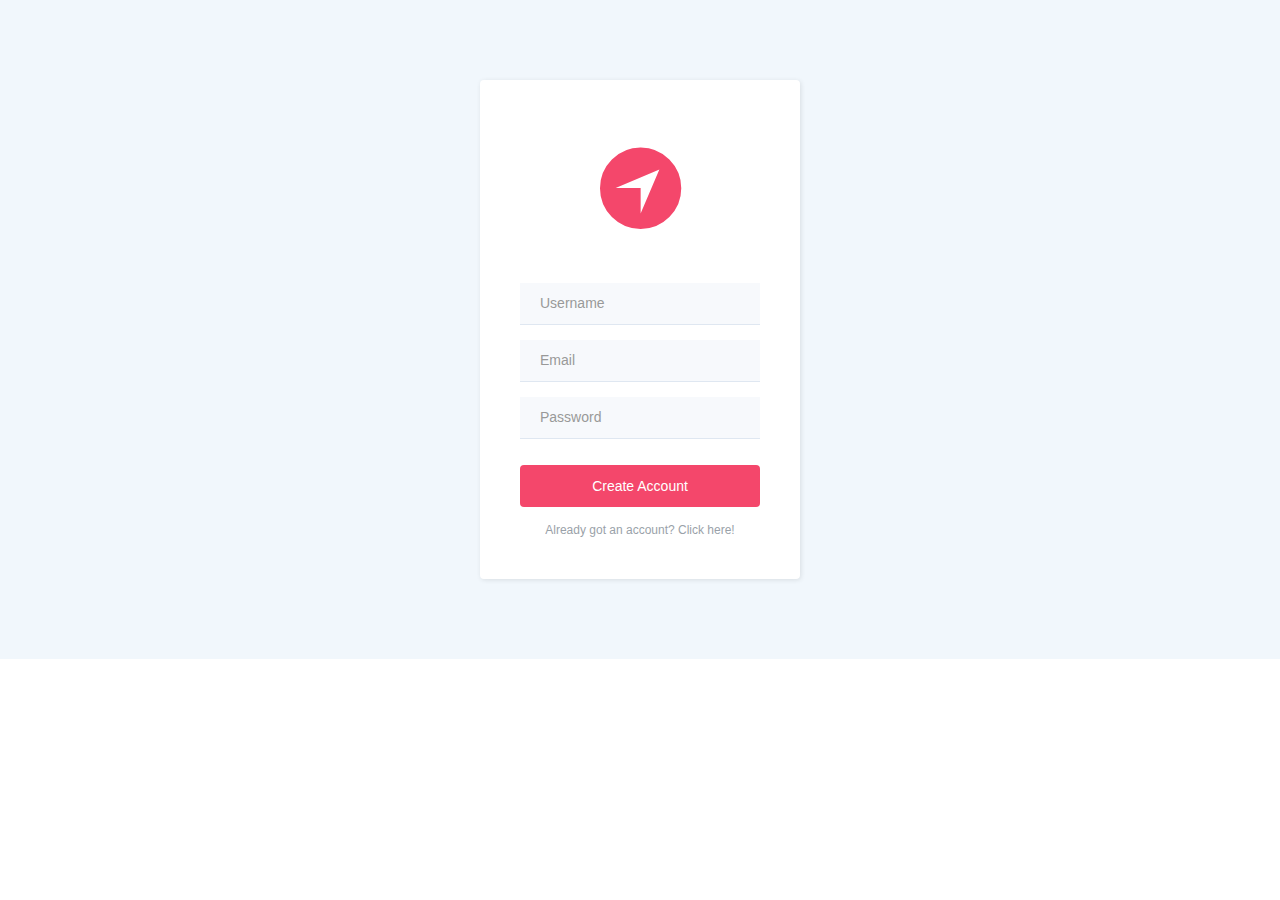
<file: create-account.html>
<!DOCTYPE html>
<html>

<head>
    <meta charset="utf-8">
    <meta name="viewport" content="width=device-width, initial-scale=1.0">
    <title>Sambandh Matrimony</title>
    <link rel="stylesheet" href="assets/bootstrap/css/bootstrap.min.css">
    <link rel="stylesheet" href="assets/fonts/ionicons.min.css">
    <link rel="stylesheet" href="https://cdnjs.cloudflare.com/ajax/libs/animate.css/3.5.2/animate.min.css">
    <link rel="stylesheet" href="assets/css/Login-Form-Clean.css">
    <link rel="stylesheet" href="assets/css/styles.css">
</head>

<body>
    <div class="login-clean">
        <form method="post">
            <h2 class="sr-only">Create Account</h2>
            <div class="illustration"><i class="icon ion-ios-navigate"></i></div>
            <div class="form-group">
                <input class="form-control" id="username" type="text" name="username" placeholder="Username">
            </div>
            <div class="form-group">
                <input class="form-control" id="email" type="email" name="email" placeholder="Email">
            </div>
            <div class="form-group">
                <input class="form-control" id="password" type="password" name="password" placeholder="Password">
            </div>
            <div class="form-group">
                <button class="btn btn-primary btn-block" id="createAcc" type="button" data-bs-hover-animate="shake">Create Account</button>
              </div><a href="login.html" class="forgot">Already got an account? Click here!</a></form>
            
    </div>
    <script src="assets/js/jquery.min.js"></script>
    <script src="assets/bootstrap/js/bootstrap.min.js"></script>
    <script type="text/javascript">
        $('#createAcc').click(function() {

                $.ajax({

                        type: "POST",
                        url: "api/users",
                        processData: false,
                        contentType: "application/json",
                        data: '{ "username": "'+ $("#username").val() +'", "email": "'+ $("#email").val() +'", "password": "'+ $("#password").val() +'" }',
                        success: function(r) {
                                console.log(r)
                                location.href = "login.html"
                        },
                        error: function(r) {
                                setTimeout(function() {
                                $('[data-bs-hover-animate]').removeClass('animated ' + $('[data-bs-hover-animate]').attr('data-bs-hover-animate'));
                                }, 2000)
                                $('[data-bs-hover-animate]').addClass('animated ' + $('[data-bs-hover-animate]').attr('data-bs-hover-animate'))
                                console.log(r)
                        }

                });

        });
    </script>
</body>

</html>
</file>
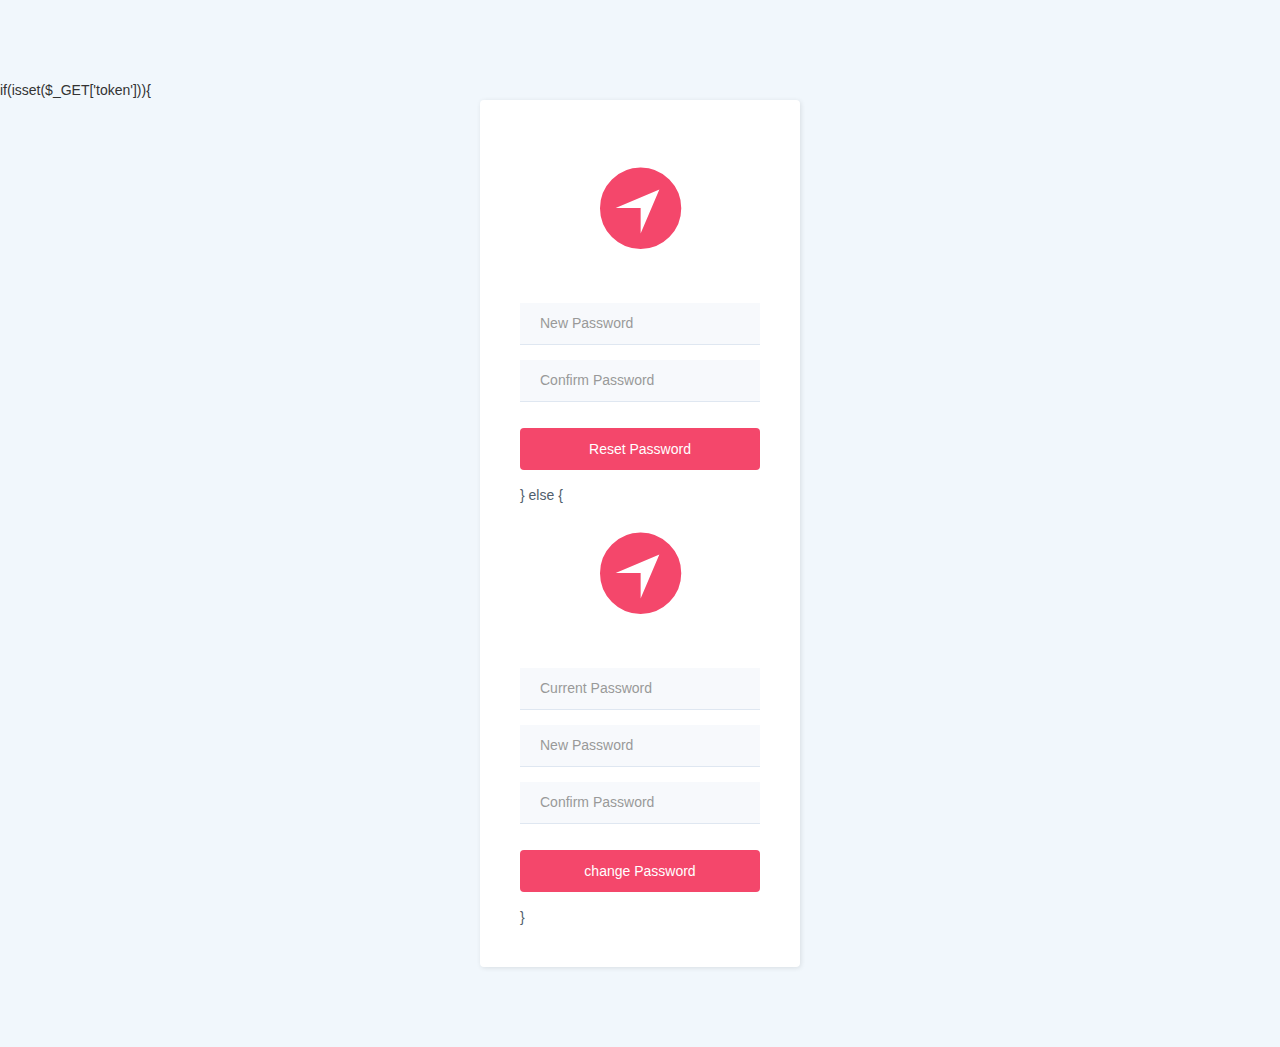
<file: forgot-password.html>
<!DOCTYPE html>
<html>

<head>
    <meta charset="utf-8">
    <meta name="viewport" content="width=device-width, initial-scale=1.0">
    <title>Sambandh Matrimony</title>
    <link rel="stylesheet" href="assets/bootstrap/css/bootstrap.min.css">
    <link rel="stylesheet" href="assets/fonts/ionicons.min.css">
    <link rel="stylesheet" href="https://cdnjs.cloudflare.com/ajax/libs/animate.css/3.5.2/animate.min.css">
    <link rel="stylesheet" href="assets/css/Login-Form-Clean.css">
    <link rel="stylesheet" href="assets/css/styles.css">
</head>

<body>
    <div class="login-clean">
            if(isset($_GET['token'])){
              <form method="post">
                  <h2 class="sr-only">Reset Password</h2>
                  <div class="illustration"><i class="icon ion-ios-navigate"></i></div>
                  <div class="form-group">
                      <input class="form-control" id="newresPass" type="password" name="username" placeholder="New Password">
                  </div>
                  <div class="form-group">
                      <input class="form-control" id="resConfirmPass" type="password" name="password" placeholder="Confirm Password">
                  </div>

              <div class="form-group">
                  <button class="btn btn-primary btn-block" id="resetPass" type="button" data-bs-hover-animate="shake">Reset Password</button>
                </div>
            } else {
              <form method="post">
                  <h2 class="sr-only">Change Password</h2>
                  <div class="illustration"><i class="icon ion-ios-navigate"></i></div>
                  <div class="form-group">
                      <input class="form-control" id="oldPass" type="password" name="oldpassword" placeholder="Current Password">
                  </div>
                  <div class="form-group">
                      <input class="form-control" id="newPass" type="password" name="newpassword" placeholder="New Password">
                  </div>
                  <div class="form-group">
                      <input class="form-control" id="confirmPass" type="password" name="confirmpassword" placeholder="Confirm Password">
                  </div>
              <div class="form-group">
                <button class="btn btn-primary btn-block" id="changePass" type="button" data-bs-hover-animate="shake">change Password</button>
              </div>
            }
            </form>

    </div>
    <script src="assets/js/jquery.min.js"></script>
    <script src="assets/bootstrap/js/bootstrap.min.js"></script>
    <script type="text/javascript">
        $('#changePass').click(function() {

                $.ajax({

                        type: "POST",
                        url: "api/changepass",
                        processData: false,
                        contentType: "application/json",
                        data: '{ "currentpassword": "'+ $("#").val() +'", "newpassword": "'+ $("#newPass").val() +'", "confirmpassword": "'+ $("#confirmPass").val() +'" }',
                        success: function(r) {
                                console.log(r)
                                location.href = "login.html"
                        },
                        error: function(r) {
                                setTimeout(function() {
                                $('[data-bs-hover-animate]').removeClass('animated ' + $('[data-bs-hover-animate]').attr('data-bs-hover-animate'));
                                }, 2000)
                                $('[data-bs-hover-animate]').addClass('animated ' + $('[data-bs-hover-animate]').attr('data-bs-hover-animate'))
                                console.log(r)
                        }

                });

        });
    </script>
</body>

</html>
</file>
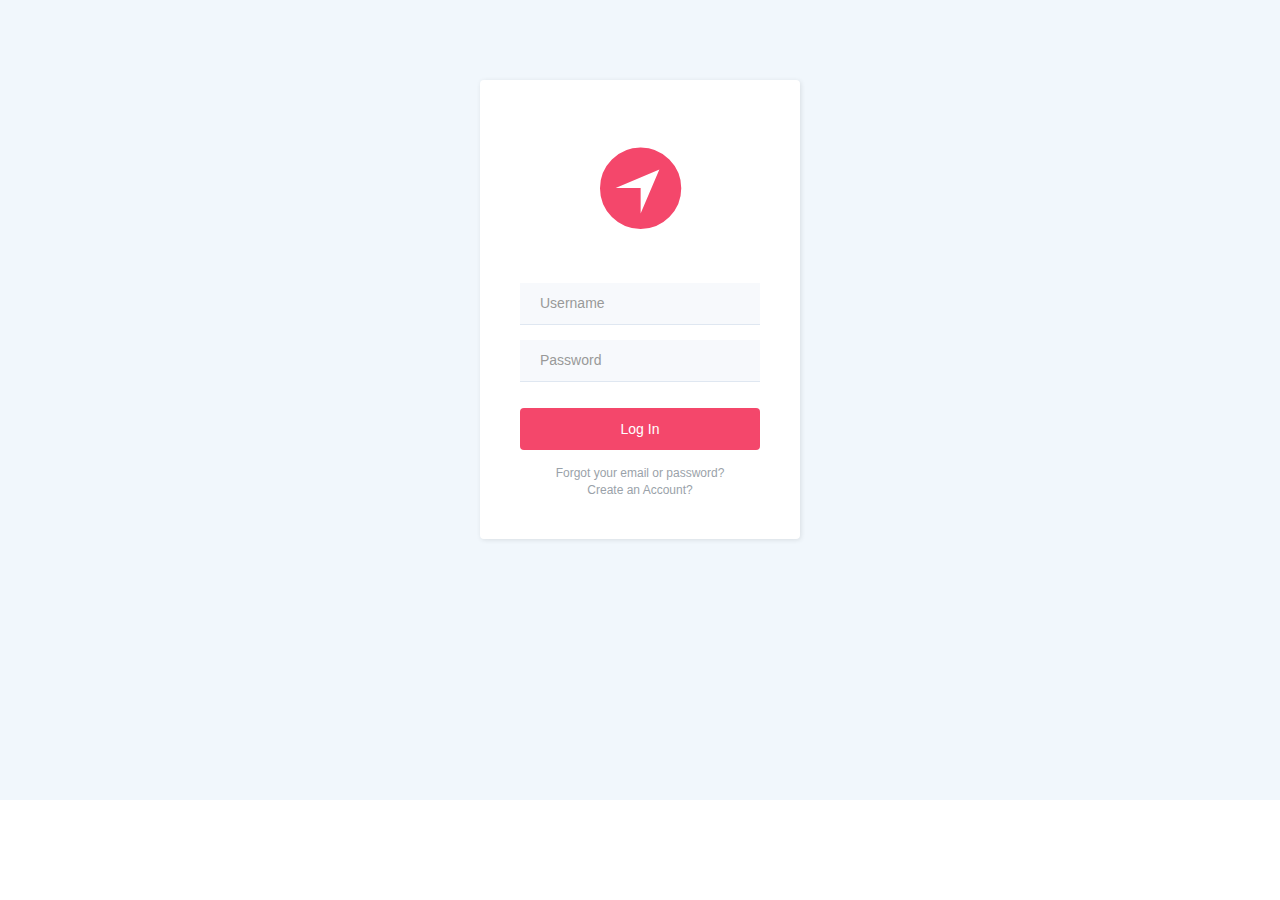
<file: login.html>
<!DOCTYPE html>
<html>

<head>
    <meta charset="utf-8">
    <meta name="viewport" content="width=device-width, initial-scale=1.0">
    <title>Pixter</title>
    <link rel="stylesheet" href="assets/bootstrap/css/bootstrap.min.css">
    <link rel="stylesheet" href="assets/fonts/ionicons.min.css">
    <link rel="stylesheet" href="https://cdnjs.cloudflare.com/ajax/libs/animate.css/3.5.2/animate.min.css">
    <link rel="stylesheet" href="assets/css/Login-Form-Clean.css">
    <link rel="stylesheet" href="assets/css/Login-Form-Dark.css">
    <link rel="stylesheet" href="assets/css/styles.css">
</head>

<body>
  <div class="login-clean" style="height:800px;">
        <form method="post">
            <h2 class="sr-only">Login Form</h2>
            <div class="illustration"><i class="icon ion-ios-navigate"></i></div>
            <div class="form-group">
                <input class="form-control" type="text" id="username" name="Username" placeholder="Username">
            </div>
            <div class="form-group">
                <input class="form-control" type="password" id="password" name="password" placeholder="Password">
            </div>
            <div class="form-group">
                <button id="login" class="btn btn-primary btn-block" type="button" data-bs-hover-animate="shake">Log In</button>
            </div><a href="#" class="forgot">Forgot your email or password?</a>
          <a href="create-account.html" class="forgot">Create an Account?</a></form>
    </div>
    <script src="assets/js/jquery.min.js"></script>
    <script src="assets/bootstrap/js/bootstrap.min.js"></script>
    <!-- <script src="assets/js/bs-animation.js"></script> -->
    <script type="text/javascript">
    $('#login').click(function() {

              $.ajax({

                      type: "POST",
                      url: "api/auth",
                      processData: false,
                      contentType: "application/json",
                      data: '{ "username": "'+ $("#username").val() +'", "password": "'+ $("#password").val() +'" }',
                      success: function(resp) {
                              console.log(resp)
                              window.location.href = "index.php";
                      },
                      error: function(resp) {
                              setTimeout(function() {
                              $('[data-bs-hover-animate]').removeClass('animated ' + $('[data-bs-hover-animate]').attr('data-bs-hover-animate'));
                              }, 2000)
                              $('[data-bs-hover-animate]').addClass('animated ' + $('[data-bs-hover-animate]').attr('data-bs-hover-animate'))
                              console.log(resp)
                      }

              }

            );

      });

    </script>



</body>

</html>
</file>
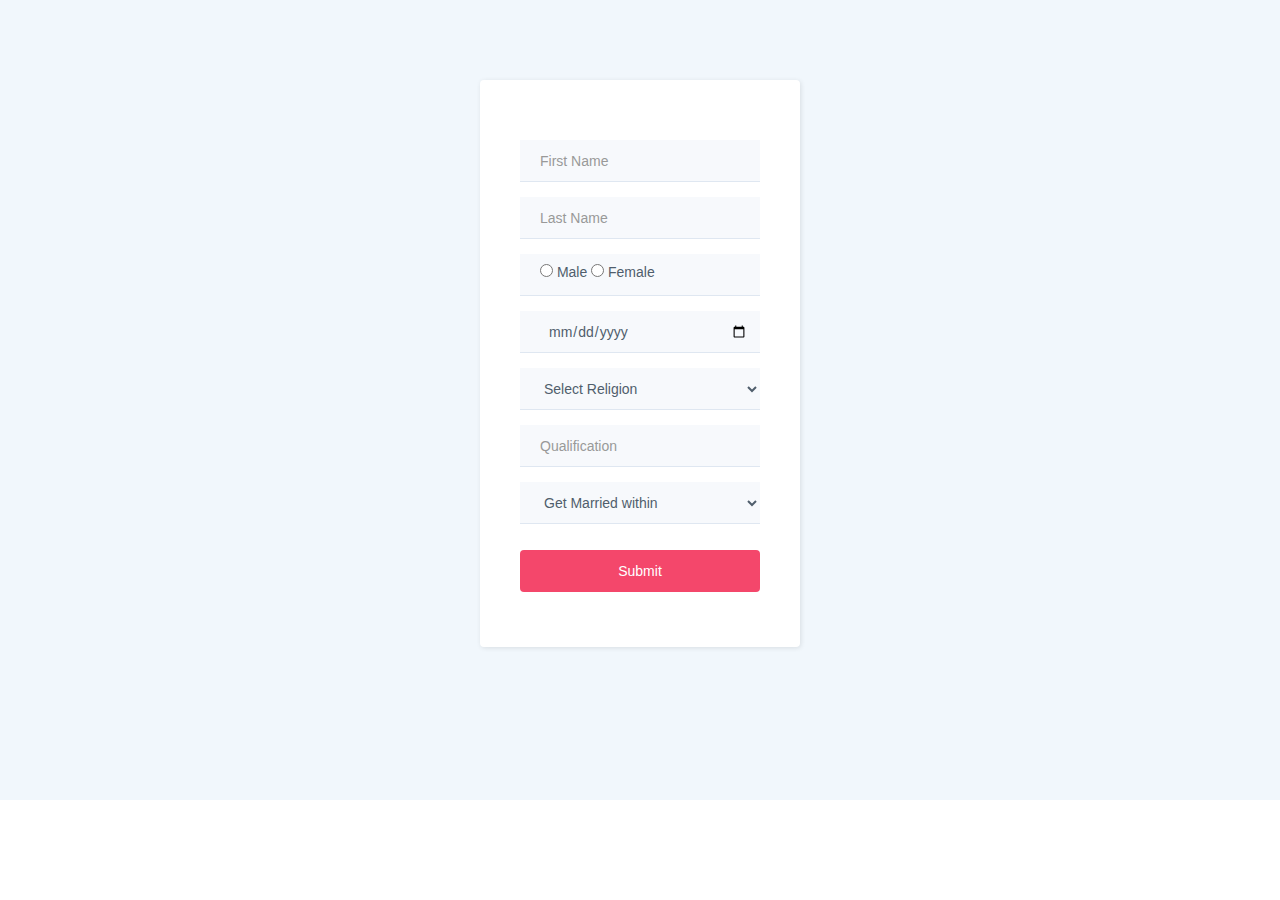
<file: userinfo.html>
<!DOCTYPE html>
<html>

<head>
    <meta charset="utf-8">
    <meta name="viewport" content="width=device-width, initial-scale=1.0">
    <title>Sambandh</title>
    <link rel="stylesheet" href="assets/bootstrap/css/bootstrap.min.css">
    <link rel="stylesheet" href="assets/fonts/ionicons.min.css">
    <link rel="stylesheet" href="https://cdnjs.cloudflare.com/ajax/libs/animate.css/3.5.2/animate.min.css">
    <link rel="stylesheet" href="assets/css/Login-Form-Clean.css">
    <link rel="stylesheet" href="assets/css/Login-Form-Dark.css">
    <link rel="stylesheet" href="assets/css/styles.css">
</head>

<body>
    <div class="login-clean" style="height:800px;">
        <form method="post">
            <h2 class="sr-only">Login Form</h2>
            <div class="illustration"></div>
            <div class="form-group">
                <input class="form-control" type="text" name="fname" placeholder="First Name">
            </div>
            <div class="form-group">
                <input class="form-control" type="text" name="lname" placeholder="Last Name">
            </div>
            <div class="form-group">
                <div class="form-control">
                    <input class="radio-control" type="radio" name="gender" value="Male"> Male 
                      <input class="radio-control" type="radio" name="gender" value="Female"> Female
                </div>   
            </div>
            <div class="form-group">
                <input class="form-control" type="Date" name="dob" multiple="" placeholder="DOB">
            </div>
            <div class="form-group">
                <!-- <input class="form-control" type="email" name="religion" multiple="" placeholder="Religion"> -->
                <select class="form-control" name="religion" id="">
                    <option value="" selected hidden>Select Religion</option>
                    <option value="Hindu">Hindu</option>
                    <option value="Christian">Christian</option>
                    <option value="Muslim">Muslim</option>
                </select>
            </div>
            <div class="form-group">
                <input class="form-control" type="password" name="qualific" placeholder="Qualification">
            </div>
            <div class="form-group">
                   <select class="form-control" id="">
                       <option value="" selected hidden>Get Married within</option>
                       <option value="3">1-3 Months</option>
                       <option value="6">6 Months</option>
                       <option value="12">1 Year</option>
                       <option value="24">2 Years</option>
                       <option value="0">No Time limit</option>
                   </select>
                </div>
            <button class="btn btn-primary btn-block" type="button">Submit </button>
            <div class="form-group"></div>
        </form>
    </div>
    <script src="assets/js/jquery.min.js"></script>
    <script src="assets/bootstrap/js/bootstrap.min.js"></script>
    <script src="assets/js/bs-animation.js"></script>
</body>

</html>
</file>
<file: assets/css/Login-Form-Clean.css>
.login-clean {
  background:#f1f7fc;
  padding:80px 0;
}

.login-clean form {
  max-width:320px;
  width:90%;
  margin:0 auto;
  background-color:#ffffff;
  padding:40px;
  border-radius:4px;
  color:#505e6c;
  box-shadow:1px 1px 5px rgba(0,0,0,0.1);
}

.login-clean .illustration {
  text-align:center;
  padding:0 0 20px;
  font-size:100px;
  color:rgb(244,71,107);
}

.login-clean form .form-control {
  background:#f7f9fc;
  border:none;
  border-bottom:1px solid #dfe7f1;
  border-radius:0;
  box-shadow:none;
  outline:none;
  color:inherit;
  text-indent:8px;
  height:42px;
}

.login-clean form .btn-primary {
  background:#f4476b;
  border:none;
  border-radius:4px;
  padding:11px;
  box-shadow:none;
  margin-top:26px;
  text-shadow:none;
  outline:none !important;
}

.login-clean form .btn-primary:hover, .login-clean form .btn-primary:active {
  background:#eb3b60;
}

.login-clean form .btn-primary:active {
  transform:translateY(1px);
}

.login-clean form .forgot {
  display:block;
  text-align:center;
  font-size:12px;
  color:#6f7a85;
  opacity:0.7;
  text-decoration:none;
}

.login-clean form .forgot:hover, .login-clean form .forgot:active {
  opacity:1;
  text-decoration:none;
}
</file>
<file: assets/css/styles.css>
@media (min-width:1200px) {
  form.navbar-form.navbar-left {
    min-width:0;
    display:inline;
    width:56%;
    margin:8px 0px 0px -10px;
  }
}

@media (max-width:1199px) {
  form.navbar-form.navbar-left {
    width:47%;
    margin:8px 0px 0px -10px;
  }
}

@media (max-width:991px) {
  form.navbar-form.navbar-left {
    width:44%;
  }
}

div.dropdown {
  float:right;
}

@media (max-width:767px) {
  form {
    width:98%;
    margin:0px auto;
  }
}

h1.text-left {
  margin:0px auto 0px auto;
  font-size:28px;
  color:#FFF;
  padding:3px 0px 0px 0px;
}

@media (max-width:767px) {
  input.form-control {
    background-color:#FFF;
    border:1px solid #f2f2f2;
  }
}

@media (max-width:767px) {
  div .searchbox {
    position:relative;
    top:6px;
  }
}

i.glyphicon.glyphicon-search {
  position:absolute;
  top:11px;
  left:8px;
  color:#b1afaf;
}

@media (max-width:767px) {
  .searchbox input[type="text"] {
    padding:0px 25px;
    border-radius:0px;
  }
}

.form-control:focus {
  border-color:#c1bfbf;
  outline:0;
  -webkit-box-shadow:none !important;
  box-shadow:none !important;
}

@media (max-width:767px) {
  header {
    background-color:#ff4c4c;
  }
}

.btn-link {
  font-weight:bold;
  color:#ffffff;
  border-radius:0;
}

.btn-link:focus, .btn-link:hover {
  color:#FFF;
  text-decoration:underline;
  background-color:transparent;
}

.searchbox input.form-control {
  border-radius:0px;
  width:100%;
  padding:0px 0px 0px 25px;
}

div.searchbox {
  position:relative;
}

@media (max-width:767px) {
  div.dropdown {
    position:absolute;
    right:5px;
    top:2px;
  }
}

.navbar-brand {
  float:left;
  height:50px;
  padding:3px 15px;
  font-size:45px;
  line-height:20px;
}

.blockquote {
  padding:10px 20px;
  margin:0 0 20px;
  font-size:17.5px;
  border-left:5px solid #FaFaFa;
}

.message-input-div {
  position:absolute;
  bottom:20px;
  width:82%;
}

@media (max-width:767px) {
  .message-input-div {
    position:absolute;
    bottom:-50px !important;
    width:64% !important;
  }
}

@media (max-width:991px) {
  .message-input-div {
    position:absolute;
    bottom:-50px;
    width:82%;
  }
}

@media (max-width:1199px) {
  .message-input-div {
    position:absolute;
    bottom:5px;
    width:82%;
  }
}

@media (min-width:1200px) {
  .message-input-div {
    position:absolute;
    bottom:5px;
    width:85%;
  }
}

.msg-button-send {
  background-image:url("none");
  background-color:#da052b;
  color:#fff;
  padding:15px 28px;
  margin:0px 0px 6px;
  border:none;
  box-shadow:none;
  text-shadow:none;
  opacity:0.9;
  text-transform:uppercase;
  font-weight:bold;
  font-size:13px;
  letter-spacing:0.4px;
  line-height:1;
  outline:none;
  position:absolute;
  bottom:15px;
  right:17px;
}

@media (max-width:767px) {
  .msg-button-send {
    bottom:-55px !important;
  }
}

@media (max-width:991px) {
  .msg-button-send {
    bottom:-55px;
  }
}

@media (max-width:1199px) {
  .msg-button-send {
    bottom:0px;
  }
}

@media (min-width:1200px) {
  .msg-button-send {
    bottom:0px;
  }
}

.postimg {
  opacity: 0;
  transition: all 2s ease-out;
  width: 100%;

}
</file>
<file: assets/css/Login-Form-Dark.css>
.login-dark {
  height:1000px;
  background:#475d62 url(../../assets/img/star-sky.jpg);
  background-size:cover;
  position:relative;
}

.login-dark form {
  max-width:320px;
  width:90%;
  background-color:#1e2833;
  padding:40px;
  border-radius:4px;
  transform:translate(-50%, -50%);
  position:absolute;
  top:50%;
  left:50%;
  color:#fff;
  box-shadow:3px 3px 4px rgba(0,0,0,0.2);
}

.login-dark .illustration {
  text-align:center;
  padding:15px 0 20px;
  font-size:100px;
  color:#2980ef;
}

.login-dark form .form-control {
  background:none;
  border:none;
  border-bottom:1px solid #434a52;
  border-radius:0;
  box-shadow:none;
  outline:none;
  color:inherit;
}

.login-dark form .btn-primary {
  background:#214a80;
  border:none;
  border-radius:4px;
  padding:11px;
  box-shadow:none;
  margin-top:26px;
  text-shadow:none;
  outline:none;
}

.login-dark form .btn-primary:hover, .login-dark form .btn-primary:active {
  background:#214a80;
  outline:none;
}

.login-dark form .forgot {
  display:block;
  text-align:center;
  font-size:12px;
  color:#6f7a85;
  opacity:0.9;
  text-decoration:none;
}

.login-dark form .forgot:hover, .login-dark form .forgot:active {
  opacity:1;
  text-decoration:none;
}

.login-dark form .btn-primary:active {
  transform:translateY(1px);
}
</file>
